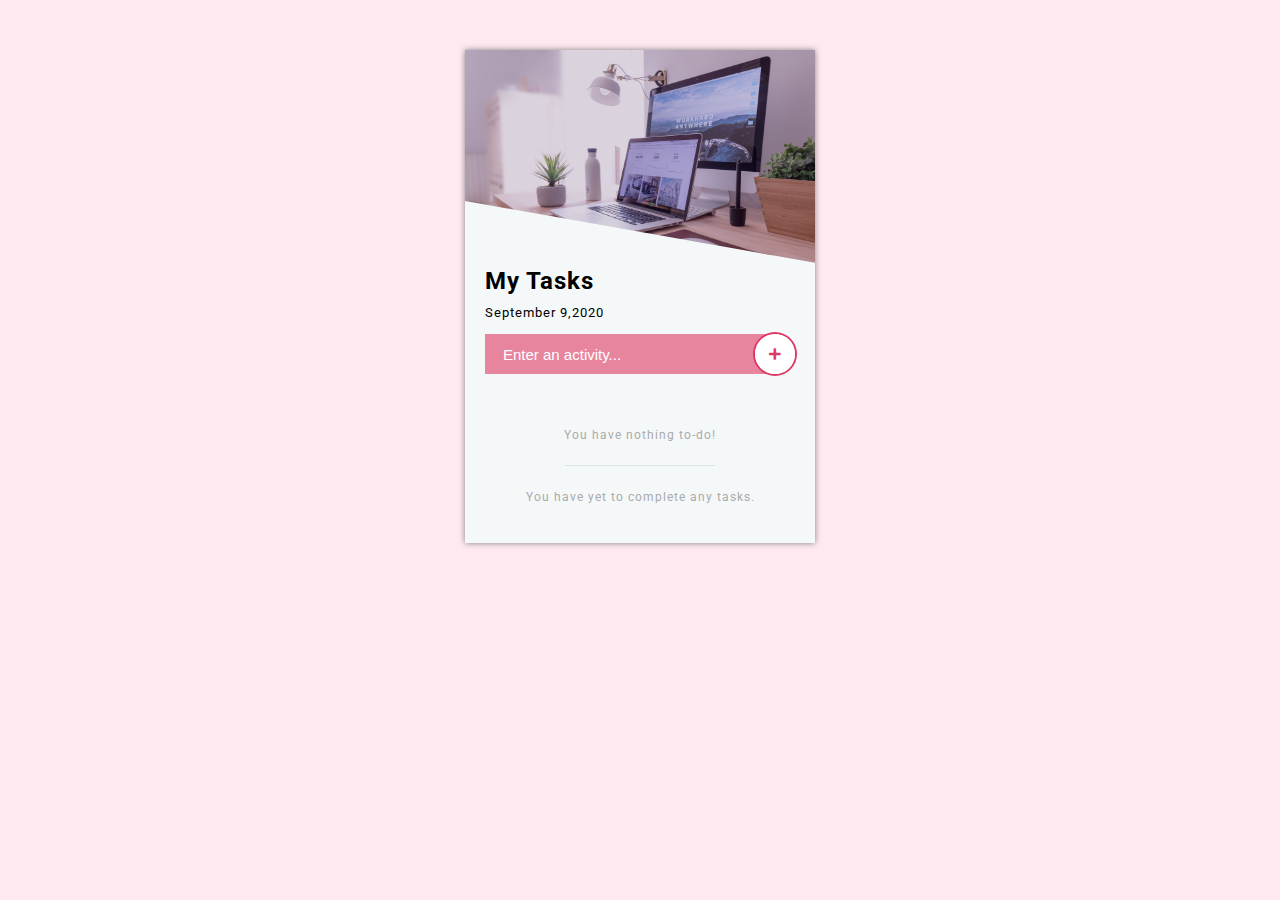
<file: toDoList/index.html>
<!DOCTYPE html>
<html lang="en">
  <head>
    <meta charset="UTF-8" />
    <meta name="viewport" content="width=device-width, initial-scale=1.0" />
    <meta http-equiv="X-UA-Compatible" content="ie=edge" />
    <title>ToDoList</title>

    <link
      href="https://fonts.googleapis.com/css?family=Roboto:300,400,700&display=swap"
      rel="stylesheet"
    />
    <link
      rel="stylesheet"
      href="https://cdnjs.cloudflare.com/ajax/libs/font-awesome/5.11.2/css/all.css"
    />

    <link rel="stylesheet" href="./css/style.css" />
  </head>

  <body>
    <div class="card">
      <div class="card__header">
        <img src="./img/X2oObC4.png" />
      </div>
      <!-- <h2>hello!</h2> -->
      <div class="card__body">
        <div class="card__content">
          <div class="card__title">
            <h2>My Tasks</h2>
            <p>September 9,2020</p>
          </div>
          <div class="card__add">
            <input
              id="newTask"
              type="text"
              placeholder="Enter an activity..."
            />
            <button id="addItem">
              <i class="fa fa-plus"></i>
            </button>
          </div>
          <div id="notiInput" class="alert-danger" style="display: none"></div>
          <div class="card__todo">
            <!-- Uncompleted tasks -->
            <ul class="todo" id="todo"></ul>
            <!-- Completed tasks -->
            <ul class="todo" id="completed"></ul>
          </div>
        </div>
      </div>
    </div>

    <script
      src="https://code.jquery.com/jquery-3.4.1.js"
      integrity="sha256-WpOohJOqMqqyKL9FccASB9O0KwACQJpFTUBLTYOVvVU="
      crossorigin="anonymous"
    ></script>

    <script>
      $(function () {
        $(".toggle-btn").click(function () {
          $(".filter-btn").toggleClass("open");
        });

        $(".filter-btn a").click(function () {
          $(".filter-btn").removeClass("open");
        });
      });
    </script>
    <script src="./js/models/TaskList.js"></script>
    <script src="./js/models/Validation.js"></script>
    <script src="./js/models/Task.js"></script>
    <script src="./js/main.js"></script>
  </body>
</html>
</file>
<file: toDoList/css/style.css>
body {
  font-family: "Roboto", sans-serif;
  background-color: #fee9f0;
  font-size: 16px;
}

* {
  margin: 0;
  padding: 0;
  box-sizing: border-box;
}

.card {
  margin: 50px auto;
  background-color: #f5f8f9;
  /* height: 430px; */
  width: 350px;
  box-shadow: 0 0 6px grey;
  overflow: hidden;
  line-height: 2rem;
  letter-spacing: 1px;
}

.card__header {
  height: 215px;
  overflow: hidden;
  position: relative;
}

.card__header img {
  width: 100%;
}

.card__header::after {
  content: "";
  position: absolute;
  left: 0;
  top: 0;
  width: 100%;
  height: 100%;
  background: rgba(71, 32, 84, 0.2);
}

.card__body {
  position: relative;
}
.card__body::before {
  content: "";
  position: absolute;
  top: -35px;
  left: -50px;
  background-color: #f5f8f9;
  height: 100px;
  width: 120%;
  display: block;
  transform: rotate(10deg);
}

.card__content {
  position: relative;
  padding: 0 20px;
}

.card__title p {
  font-size: 0.8rem;
}

/* Filler Button */
.filter-btn {
  position: absolute;
  z-index: 2;
  right: 0;
  width: 40px;
  height: 40px;
  transition: all 0.4s ease-in-out 0s;
}

.filter-btn span i {
  width: 40px;
  height: 40px;
  background: #fa396b;
  display: block;
  position: absolute;
  right: 25px;
  top: -30px;
  text-align: center;
  color: #fff;
  line-height: 40px;
  border-radius: 50%;
  font-size: 1rem;
  z-index: 999;
}
span.toggle-btn:hover {
  cursor: pointer;
}
.filter-btn a {
  position: absolute;
  width: 40px;
  height: 40px;
  line-height: 40px;
  text-align: center;
  right: 25px;
  display: block;
  top: -30px;
  color: #fff;
  z-index: 99;
  font-size: 1.2rem;
  transition: all 0.4s cubic-bezier(0.68, 1, 0.265, 1);
}

.filter-btn:after {
  height: 150px;
  width: 150px;
  content: "";
  background-color: #fa396b;
  position: absolute;
  top: -86px;
  right: -35px;
  border-radius: 50%;
  transform: scale(0);
  transition: all 0.3s ease-in-out 0s;
}

.filter-btn.open span.toggle-btn i {
  background-color: #de3963;
}

.filter-btn .fa-times {
  display: none;
}

.filter-btn .fa-filter {
  display: block;
}

.filter-btn.open .fa-times {
  display: block;
}

.filter-btn.open .fa-filter {
  display: none;
}

.open:after {
  transform: scale(1);
}

.filter-btn.open a:nth-child(1) {
  transform: translate(9px, -48px);
}

.filter-btn.open a:nth-child(2) {
  transform: translate(-42px, -26px);
}

.filter-btn.open a:nth-child(3) {
  transform: translate(-39px, 29px);
}

.filter-btn.open a:nth-child(4) {
  transform: translate(6px, 52px);
}

/* Add */
.card__add {
  /* background: #DE3963; */
  display: flex;
  position: relative;

  margin-top: 5px;
}
.card__add input {
  width: 100%;
  height: 40px;
  /* float: left; */
  color: #fff;
  font-size: 15px;
  font-weight: 400;
  text-indent: 18px;
  /* padding: 0 60px 0 0; */
  background: rgba(222, 57, 99, 0.6);
  /* border-radius: 3px; */
  border-top-right-radius: 25px;
  border-bottom-right-radius: 25px;
  border: 0px;
  box-shadow: none;
  outline: none;
}

.card__add input::placeholder {
  color: #fff;
}

.card__add button {
  border: none;
  border-radius: 50%;
  position: absolute;
  top: 0;
  right: 0;
  /* width: 40px;
  height: 40px; */
  box-shadow: 0 0 0 2px rgba(222, 57, 99);
  cursor: pointer;
  outline: none;
}
.card__add i {
  width: 40px;
  height: 40px;
  border-radius: 25px;
  background: #fff;
  line-height: 40px;
  color: #de3963;
}

/* Todo list */
ul.todo {
  list-style: none;
}
ul.todo li {
  display: flex;
  justify-content: space-between;
  width: 100%;
  min-height: 30px;
  font-size: 0.8rem;
  font-weight: 500;
  color: #444;
  background: #fff;
  border-radius: 5px;
  box-shadow: 0px 0px 2px rgba(44, 62, 80, 0.3);
  margin: 0 0 10px 0;
  padding: 0 10px;
  word-break: break-word;
}

ul.todo#todo {
  padding-top: 30px;
}
ul.todo#completed {
  position: relative;
  padding: 30px 0;
}

ul.todo#completed:before {
  content: "";
  width: 150px;
  height: 1px;
  background: #d8e5e0;

  position: absolute;
  top: 14px;
  left: 50%;

  margin: 0 0 0 -75px;
}

ul.todo#todo:empty:after {
  content: "You have nothing to-do!";
  margin: 15px 0 0 0;
}

ul.todo#completed:empty:after {
  content: "You have yet to complete any tasks.";
}

ul.todo#todo:after,
ul.todo#completed:after {
  width: 100%;
  display: block;
  text-align: center;
  font-size: 12px;
  color: #aaa;
}

ul.todo li .buttons button {
  background: none;
  border: 0px;
  box-shadow: none;
  outline: none;
  cursor: pointer;
  position: relative;
  padding: 5px 0 5px 5px;
  font-size: 1rem;
}
ul.todo li .buttons .remove {
  color: #aaa;
}
ul.todo li .buttons .remove:hover {
  color: #fa396b;
}

ul.todo li .buttons .complete {
  color: #aaa;
}

ul.todo li .buttons .complete:hover {
  color: #25b99a;
}

ul.todo#todo li .buttons .complete .fas {
  display: none;
}

ul.todo#todo li .buttons .complete .far {
  display: block;
}

ul.todo#completed li .buttons .complete .fas {
  display: block;
  color: #25b99a;
}

ul.todo#completed li .buttons .complete .far {
  display: none;
}

ul.todo#completed span {
  color: #25b99a;
}

.alert-danger {
  color: red;
}
</file>
